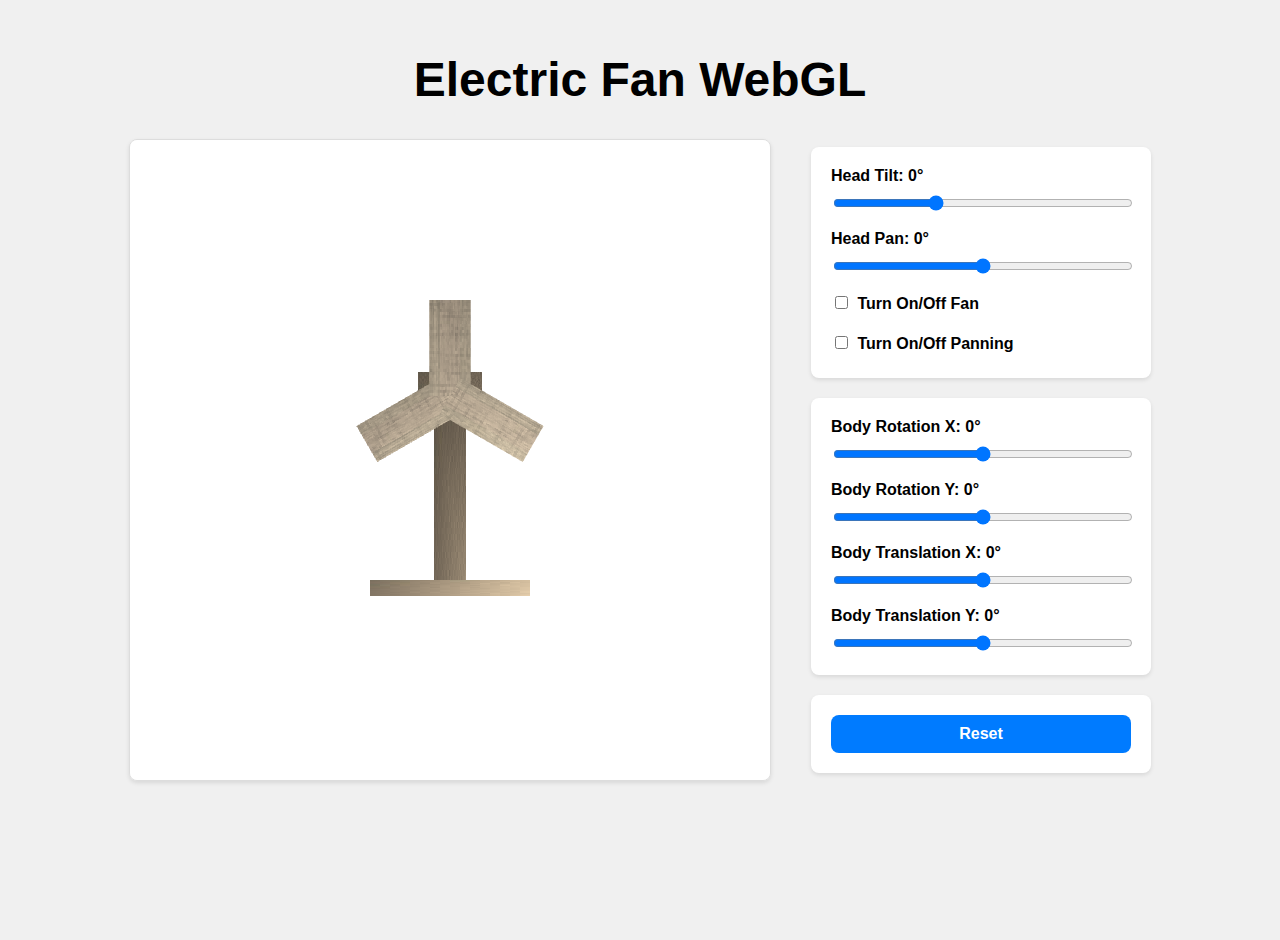
<file: index.html>
<!DOCTYPE html>
<html>

<head>
    <title>Electric Fan WebGL</title>
    <link rel="stylesheet" href="style.css" />
</head>

<body>
    <h1>Electric Fan WebGL</h1>
    <div class="main-container">
        <canvas id="gl-canvas" width="640" height="640"> </canvas>
        <div class="control-section">

            <div class="control-group">
                <div class="control-item">
                    <label for="slider1">Head Tilt: <span id="headTiltValue">0</span>°</label>
                    <input id="slider1" type="range" min="-15" max="30" step="5" value="0" />
                </div>

                <div class="control-item">
                    <label for="slider2">Head Pan: <span id="headPanValue">0</span>°</label>
                    <input id="slider2" type="range" min="-90" max="90" step="10" value="0" />
                </div>

                <div class="control-item">
                    <input id="checkbox0" type="checkbox" value="0" />
                    <label for="checkbox0">Turn On/Off Fan</label>
                </div>

                <div class="control-item">
                    <input id="checkbox1" type="checkbox" value="0" />
                    <label for="checkbox1">Turn On/Off Panning</label>
                </div>
            </div>

            <div class="control-group">
                <div class="control-item">
                    <label for="slider3">Body Rotation X: <span id="bodyRotationXValue">0</span>°</label>
                    <input id="slider3" type="range" min="-90" max="90" step="10" value="0" />
                </div>

                <div class="control-item">
                    <label for="slider4">Body Rotation Y: <span id="bodyRotationYValue">0</span>°</label>
                    <input id="slider4" type="range" min="-180" max="180" step="10" value="0" />
                </div>

                <div class="control-item">
                    <label for="slider5">Body Translation X: <span id="bodyTranslationXValue">0</span>°</label>
                    <input id="slider5" type="range" min="-10" max="10" step="0.5" value="0" />
                </div>
                <div class="control-item">
                    <label for="slider6">Body Translation Y: <span id="bodyTranslationYValue">0</span>°</label>
                    <input id="slider6" type="range" min="-10" max="10" step="0.5" value="0" />
                </div>
            </div>
            <div class="control-group">
                <div class="control-item">
                    <button id="button-reset">Reset</button>
                </div>
            </div>
        </div>
    </div>

    <script id="vertex-shader" type="x-shader/x-vertex">
      #version 300 es

      in vec4 aPosition;
      in vec4 aColor;
      in vec2 aTexCoord;
      in vec3 aNormal;

      out vec4 vColor;
      out vec2 vTexCoord;

      uniform mat4 modelViewMatrix;
      uniform mat4 projectionMatrix;
      uniform vec4 uAmbientProduct, uDiffuseProduct, uSpecularProduct;
      uniform vec4 uLightPosition;
      uniform float uShininess;

      void main()
      {
          vec3 pos = -(modelViewMatrix * aPosition).xyz;

          //fixed light postion

          vec3 light = uLightPosition.xyz;
          vec3 L = normalize(light - pos);


          vec3 E = normalize(-pos);
          vec3 H = normalize(L + E);

          vec4 NN = vec4(aNormal,0);

          // Transform vertex normal into eye coordinates

          vec3 N = normalize((modelViewMatrix*NN).xyz);

          // Compute terms in the illumination equation
          vec4 ambient = uAmbientProduct;

          float Kd = max(dot(L, N), 0.0);
          vec4  diffuse = Kd*uDiffuseProduct;

          float Ks = pow( max(dot(N, H), 0.0), uShininess );
          vec4  specular = Ks * uSpecularProduct;

          if( dot(L, N) < 0.0 ) {
      	  specular = vec4(0.0, 0.0, 0.0, 1.0);
          }

          // vColor = aColor;
          vTexCoord = aTexCoord;
          gl_Position = projectionMatrix * modelViewMatrix * aPosition;
          vColor = (ambient + diffuse + specular) * aColor;
          vColor.a = 1.0;
      }
    </script>

    <script id="fragment-shader" type="x-shader/x-fragment">
      #version 300 es

      precision mediump float;

      in vec4 vColor;
      in vec2 vTexCoord;

      out vec4 fColor;

      uniform sampler2D uTextureMap;

      void main()
      {
          fColor = vColor*texture(uTextureMap, vTexCoord);
      }
    </script>

    <script src="initShaders.js"></script>
    <script src="MVnew.js"></script>
    <script src="script.js"></script>
</body>

</html>
</file>
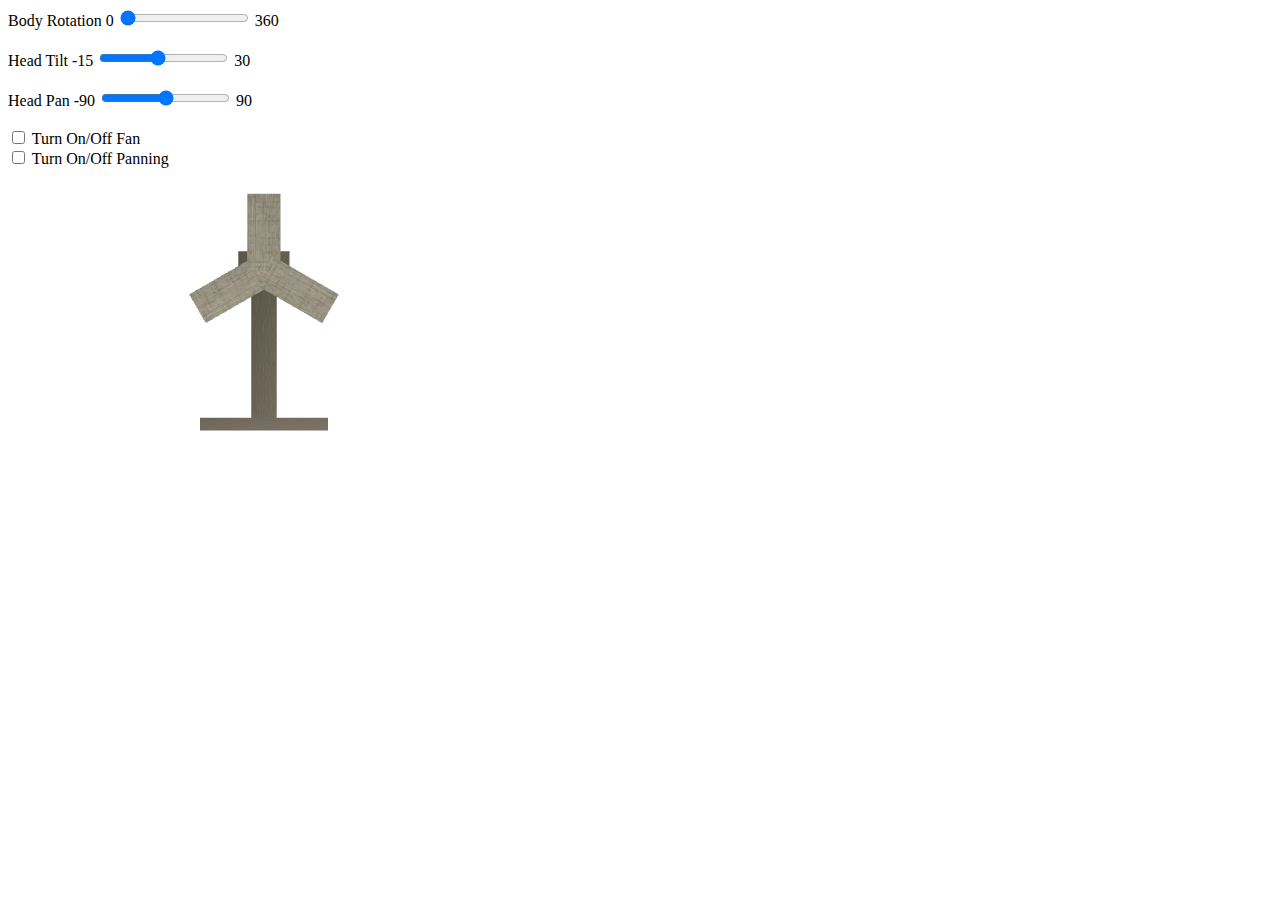
<file: figure.html>
<!DOCTYPE html>
<html>

<body>

    <div>
        Body Rotation 0 <input id="slider0" type="range" min="0" max="360" step="10" value="0" />
        360
    </div><br />

    <div>
        Head Tilt -15 <input id="slider1" type="range" min="-15" max="30" step="10" value="0" />
        30
    </div><br />

    <div>
        Head Pan -90 <input id="slider2" type="range" min="-90" max="90" step="10" value="0" />
        90
    </div><br />

    <div>
        <input id="checkbox0" type="checkbox" value="0">
        <label for="checkbox">Turn On/Off Fan</label>
    </div>

    <div>
        <input id="checkbox1" type="checkbox" value="0">
        <label for="checkbox">Turn On/Off Panning</label>
    </div>

    <canvas id="gl-canvas" width="512"" height=" 512"> </canvas>

<script id="vertex-shader" type="x-shader/x-vertex">
#version 300 es

in vec4 aPosition;
in vec4 aColor;
in vec2 aTexCoord;
in vec3 aNormal;

out vec4 vColor;
out vec2 vTexCoord;

uniform mat4 modelViewMatrix;
uniform mat4 projectionMatrix;
uniform vec4 uAmbientProduct, uDiffuseProduct, uSpecularProduct;
uniform vec4 uLightPosition;
uniform float uShininess;

void main()
{
    vec3 pos = -(modelViewMatrix * aPosition).xyz;

    //fixed light postion

    vec3 light = uLightPosition.xyz;
    vec3 L = normalize(light - pos);


    vec3 E = normalize(-pos);
    vec3 H = normalize(L + E);

    vec4 NN = vec4(aNormal,0);

    // Transform vertex normal into eye coordinates

    vec3 N = normalize((modelViewMatrix*NN).xyz);

    // Compute terms in the illumination equation
    vec4 ambient = uAmbientProduct;

    float Kd = max(dot(L, N), 0.0);
    vec4  diffuse = Kd*uDiffuseProduct;

    float Ks = pow( max(dot(N, H), 0.0), uShininess );
    vec4  specular = Ks * uSpecularProduct;

    if( dot(L, N) < 0.0 ) {
	  specular = vec4(0.0, 0.0, 0.0, 1.0);
    }

    // vColor = aColor;
    vTexCoord = aTexCoord;
    gl_Position = projectionMatrix * modelViewMatrix * aPosition;
    vColor = (ambient + diffuse + specular) * aColor;
    vColor.a = 1.0;
}
</script>

<script id="fragment-shader" type="x-shader/x-fragment">
#version 300 es

precision mediump float;

in vec4 vColor;
in vec2 vTexCoord;

out vec4 fColor;

uniform sampler2D uTextureMap;

void main()
{
    fColor = vColor*texture(uTextureMap, vTexCoord);
}
</script>

<script src="initShaders.js"></script>
<script src="MVnew.js"></script>
<script src="figure.js"></script>

</body>

</html>
</file>
<file: style.css>
body {
  font-family: Arial, sans-serif;
  background-color: #f0f0f0;
  padding: 20px;
  margin: 0;
  height: 100vh;
}

h1 {
  text-align: center;
  font-size: 3rem;
  width: 100%;
}

.main-container {
  display: flex;
  justify-content: center;
  align-items: center;
  gap: 20px;
  margin: auto;
  width: 100%;
  max-width: 1200px;
}

.control-section {
  display: flex;
  flex-direction: column;
  gap: 20px;
}

.control-group {
  background-color: #ffffff;
  border-radius: 8px;
  padding: 20px;
  margin-left: 20px;
  box-shadow: 0 2px 4px rgba(0, 0, 0, 0.1);
  width: 300px;
}

.control-item {
  margin-bottom: 15px;
}

.control-item:last-child {
  margin-bottom: 0;
}

label {
  display: inline-block;
  margin-bottom: 5px;
  font-weight: bold;
}

input[type="range"] {
  width: 100%;
  margin-top: 5px;
}

input[type="checkbox"] {
  margin-right: 5px;
}

canvas {
  border: 1px solid #ddd;
  border-radius: 8px;
  box-shadow: 0 2px 4px rgba(0, 0, 0, 0.1);
  flex-shrink: 0;
}

button {
  background-color: #007BFF;
  color: #fff;
  border: none;
  border-radius: 8px;
  padding: 10px 20px;
  font-size: 16px;
  font-weight: bold;
  width: 100%;
  cursor: pointer;
  transition: background-color 0.3s ease, transform 0.2s ease;
}

button:hover {
  background-color: #0056b3;
}

button:active {
  background-color: #003f7f;
  transform: translateY(0);
}

button:disabled {
  background-color: #cccccc;
  cursor: not-allowed;
  opacity: 0.7;
}


@media (max-width: 768px) {
  .main-container {
    flex-direction: column;
    align-items: center;
  }

  canvas {
    margin-bottom: 20px;
    width: 100%;
    height: auto;
  }

  .control-group {
    width: 100%;
    max-width: 400px;
  }
}
</file>
